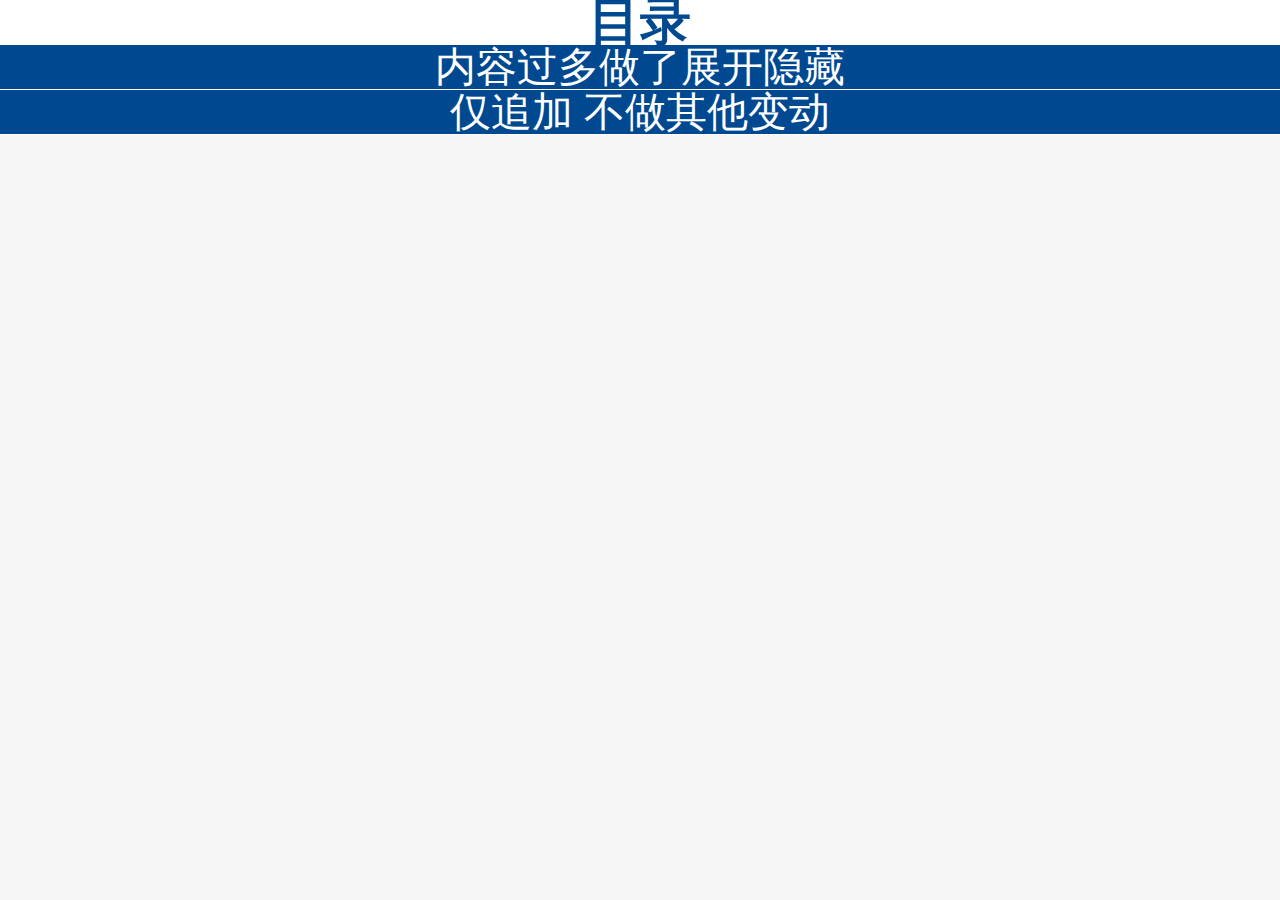
<file: index.html>
<!DOCTYPE html>
<html lang="en">

<head>
  <meta charset="UTF-8">
  <meta name="viewport" content="width=device-width, initial-scale=1, minimum-scale=1, maximum-scale=1, user-scalable=no">
  <meta http-equiv="X-UA-Compatible" content="ie=edge">
  <link rel="stylesheet" href="./css/base.css">
  <style type="text/css">
    a {
      color: #ffffff;
      width: 100%;
      display:inline-block;
    }
    ul {
      margin: 0;
      padding: 0;
      list-style: none;
      text-align: center;
      background: #004990;
    }
    li {
      height: 2.75rem;
      line-height: 2.75rem;
      border-bottom: 1px solid #ffffff;
    }
  </style>
</head>

<body>
<div class="container">
  <ul>
    <li><span style="color: #004990;background: white;display:inline-block;width: 100%;font-weight: 700;font-size: 4vw;">目录</span></li>
    <!--<li><a href="index.html">首页</a></li>-->
    <li><a href="html/QA.html">内容过多做了展开隐藏</a></li>
    <li><a href="html/answerQuestion.html">仅追加 不做其他变动</a></li>
  </ul>
</div>
</body>

</html>
</file>
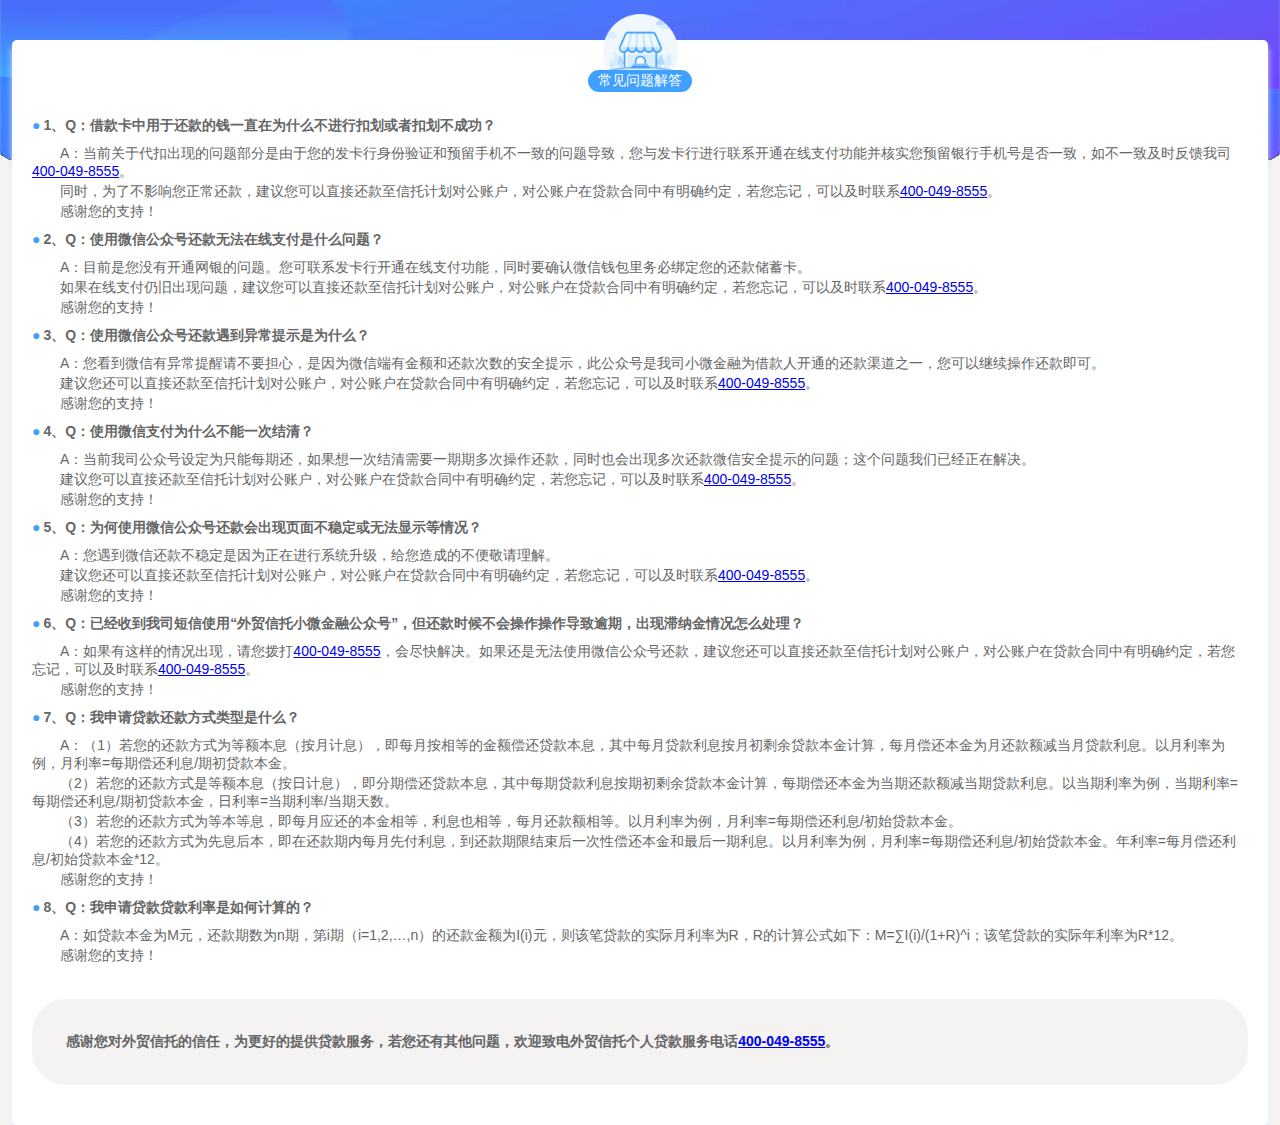
<file: html/answerQuestion.html>
<!DOCTYPE html>
<html>

<head>
    <meta charset="utf-8"/>
    <meta name="viewport" content="width=device-width,maximum-scale=1.0,user-scalable=no,initial-scale=1.0">
    <title>常见问题解答</title>
    <script type="text/javascript" src="../js/jquery-2.2.3.min.js?ver=${version}"></script>
    <!--<link rel="stylesheet" type="text/css" href="./payAlertCommon.css"/>-->
    <style type="text/css">
        * {
            margin: 0;
            padding: 0;
        }

        body {
            -webkit-user-select: none;
            -moz-user-select: none;
            -ms-user-select: none;
            user-select: none;
            -webkit-text-size-adjust: none;
            -moz-text-size-adjust: none;
            -ms-text-size-adjust: none;
            text-size-adjust: none;
            font-size: 14px;
            color: #666;
            font-family: Apple LiGothic Medium, Microsoft YaHei, SimSun, Arial, Helvetica, sans-serif;
            background-color: #f4f3f2;
        }
        p {
            text-indent:2em;
            margin: 2px 0px;
        }
        h4 {
            margin: 0px 0px;
        }

        .back_ground {
            width: 100%;
            background: url(../img/question_ground.png) no-repeat center center;
            background-size: 100% 200px;
            background-position: 0px 0px;
        }

        .merchant_bg_default {
            width: 100px;
            height: 100px;
            background-image: url('[data-uri]');
            background-size: 100px 100px;
            background-position: 0px 0px;
            background-repeat: no-repeat;
            position: relative;
            bottom: 51px;
            margin: auto;
        }

        .div_merchant_title_default{
            margin: auto;
            text-align: center;
            position: relative;
            bottom: 75px;
        }

        .ftp_font_size12 {
            font-size: 12px;
        }

        .ftp_text_align_center {
            text-align: center;
        }

        .ftp_line_height42 {
            line-height: 42px;
        }

        .ftp_color_dark_grey {
            color: #333;
        }

        .ftp_color_normal_grey {
            color: #666;
        }

        .ftp_color_light_grey {
            color: #999;
        }

        .company_bold{
            font-weight:500;
        }

        .span_merchant_title {
            font-family: PingFangSC-Regular;
            font-size: 14px;
            color: #FFFFFF;
            letter-spacing: 0;
            text-align: center;
            line-height: 22px;
            border-radius: 15px;
            background: #3FA0FF;
            width: 80px;
            display: inline-block;
        }
    </style>
</head>

<body>
<div class="back_ground" style="display: none;">
    <div class="" style="margin-left:12px;margin-right:12px;padding-top:0px;">
        <div class="" style="position: relative;top: 40px;">
            <!--merchant_section_default-->
            <div class="" style="margin-top: 0px;padding-top: 25px;padding-bottom: 20px;-moz-box-shadow:0 6px 6px rgba(224,236,248,0.9);-webkit-box-shadow:0 6px 6px rgba(224,236,248,0.9);box-shadow:0 6px 6px rgba(224,236,248,0.9);background-color:#fff;border-radius:5px;">
                <div class="merchant_bg_default" style="width: 75px;height: 75px;background-size: 75px 75px;"></div>
                <div class="div_merchant_title_default" style="margin-top: 5px;">
                    <span class="span_merchant_title" style="width: auto;padding: 0 10px;">常见问题解答</span>
                </div>

                <div style="margin-top: -60px;">
                    <!--<span style="color: #004990;">外贸信托小微金融</span>-->
                </div>

                <!--还款方式-->
                <div style="text-align: left;padding: 0px 20px;padding-bottom: 20px;">
                    <div style="display: flex;margin: 10px 0px;">
                        <!--<a style="background:#3FA0FF;display:inline-block;border-radius:50px;width:6px;height:6px;position:relative;top:7px;margin:0px 3px 0px 0px;"></a>-->
                        <div style="font-weight: 600;font-size: 14px;">
                            <!--background-image: -webkit-linear-gradient(to right,#3FA0FF,#ffffff);background-image: -webkit-linear-gradient(left,#3FA0FF,#ffffff);background-image: linear-gradient(to right,#3FA0FF,#ffffff);-->
                            <span style="color: #3FA0FF;margin-right: 3px;">●</span>1、Q：借款卡中用于还款的钱一直在为什么不进行扣划或者扣划不成功？
                        </div>
                    </div>
                    <p>A：当前关于代扣出现的问题部分是由于您的发卡行身份验证和预留手机不一致的问题导致，您与发卡行进行联系开通在线支付功能并核实您预留银行手机号是否一致，如不一致及时反馈我司<a href="tel:400-049-8555" style="text-decoration: underline;">400-049-8555</a>。</p>
                    <p>同时，为了不影响您正常还款，建议您可以直接还款至信托计划对公账户，对公账户在贷款合同中有明确约定，若您忘记，可以及时联系<a href="tel:400-049-8555" style="text-decoration: underline;">400-049-8555</a>。</p>
                    <p>感谢您的支持！</p>

                    <div style="display: flex;margin: 10px 0px;">
                        <!--<a style="background:#3FA0FF;display:inline-block;border-radius:50px;width:6px;height:6px;position:relative;top:7px;margin:0px 3px 0px 0px;"></a>-->
                        <div style="font-weight: 600;font-size: 14px;">
                            <span style="color: #3FA0FF;margin-right: 3px;">●</span>2、Q：使用微信公众号还款无法在线支付是什么问题？
                        </div>
                    </div>
                    <p>A：目前是您没有开通网银的问题。您可联系发卡行开通在线支付功能，同时要确认微信钱包里务必绑定您的还款储蓄卡。</p>
                    <p>如果在线支付仍旧出现问题，建议您可以直接还款至信托计划对公账户，对公账户在贷款合同中有明确约定，若您忘记，可以及时联系<a href="tel:400-049-8555" style="text-decoration: underline;">400-049-8555</a>。</p>
                    <p>感谢您的支持！</p>

                    <div style="display: flex;margin: 10px 0px;">
                        <!--<a style="background:#3FA0FF;display:inline-block;border-radius:50px;width:6px;height:6px;position:relative;top:7px;margin:0px 3px 0px 0px;"></a>-->
                        <div style="font-weight: 600;font-size: 14px;">
                            <span style="color: #3FA0FF;margin-right: 3px;">●</span>3、Q：使用微信公众号还款遇到异常提示是为什么？
                        </div>
                    </div>
                    <p>A：您看到微信有异常提醒请不要担心，是因为微信端有金额和还款次数的安全提示，此公众号是我司小微金融为借款人开通的还款渠道之一，您可以继续操作还款即可。</p>
                    <p>建议您还可以直接还款至信托计划对公账户，对公账户在贷款合同中有明确约定，若您忘记，可以及时联系<a href="tel:400-049-8555" style="text-decoration: underline;">400-049-8555</a>。</p>
                    <p>感谢您的支持！</p>

                    <div style="display: flex;margin: 10px 0px;">
                        <!--<a style="background:#3FA0FF;display:inline-block;border-radius:50px;width:6px;height:6px;position:relative;top:7px;margin:0px 3px 0px 0px;"></a>-->
                        <div style="font-weight: 600;font-size: 14px;">
                            <span style="color: #3FA0FF;margin-right: 3px;">●</span>4、Q：使用微信支付为什么不能一次结清？
                        </div>
                    </div>
                    <p>A：当前我司公众号设定为只能每期还，如果想一次结清需要一期期多次操作还款，同时也会出现多次还款微信安全提示的问题；这个问题我们已经正在解决。</p>
                    <p>建议您可以直接还款至信托计划对公账户，对公账户在贷款合同中有明确约定，若您忘记，可以及时联系<a href="tel:400-049-8555" style="text-decoration: underline;">400-049-8555</a>。</p>
                    <p>感谢您的支持！</p>

                    <div style="display: flex;margin: 10px 0px;">
                        <!--<a style="background:#3FA0FF;display:inline-block;border-radius:50px;width:6px;height:6px;position:relative;top:7px;margin:0px 3px 0px 0px;"></a>-->
                        <div style="font-weight: 600;font-size: 14px;">
                            <span style="color: #3FA0FF;margin-right: 3px;">●</span>5、Q：为何使用微信公众号还款会出现页面不稳定或无法显示等情况？
                        </div>
                    </div>
                    <p>A：您遇到微信还款不稳定是因为正在进行系统升级，给您造成的不便敬请理解。</p>
                    <p>建议您还可以直接还款至信托计划对公账户，对公账户在贷款合同中有明确约定，若您忘记，可以及时联系<a href="tel:400-049-8555" style="text-decoration: underline;">400-049-8555</a>。</p>
                    <p>感谢您的支持！</p>

                    <div style="display: flex;margin: 10px 0px;">
                        <!--<a style="background:#3FA0FF;display:inline-block;border-radius:50px;width:6px;height:6px;position:relative;top:7px;margin:0px 3px 0px 0px;"></a>-->
                        <div style="font-weight: 600;font-size: 14px;">
                            <span style="color: #3FA0FF;margin-right: 3px;">●</span>6、Q：已经收到我司短信使用“外贸信托小微金融公众号”，但还款时候不会操作操作导致逾期，出现滞纳金情况怎么处理？
                        </div>
                    </div>
                    <p>A：如果有这样的情况出现，请您拨打<a href="tel:400-049-8555" style="text-decoration: underline;">400-049-8555</a>，会尽快解决。如果还是无法使用微信公众号还款，建议您还可以直接还款至信托计划对公账户，对公账户在贷款合同中有明确约定，若您忘记，可以及时联系<a href="tel:400-049-8555" style="text-decoration: underline;">400-049-8555</a>。</p>
                    <p>感谢您的支持！</p>

                    <div style="display: flex;margin: 10px 0px;">
                        <!--<a style="background:#3FA0FF;display:inline-block;border-radius:50px;width:6px;height:6px;position:relative;top:7px;margin:0px 3px 0px 0px;"></a>-->
                        <div style="font-weight: 600;font-size: 14px;">
                            <span style="color: #3FA0FF;margin-right: 3px;">●</span>7、Q：我申请贷款还款方式类型是什么？
                        </div>
                    </div>
                    <p>A：（1）若您的还款方式为等额本息（按月计息），即每月按相等的金额偿还贷款本息，其中每月贷款利息按月初剩余贷款本金计算，每月偿还本金为月还款额减当月贷款利息。以月利率为例，月利率=每期偿还利息/期初贷款本金。</p>
                    <p>（2）若您的还款方式是等额本息（按日计息），即分期偿还贷款本息，其中每期贷款利息按期初剩余贷款本金计算，每期偿还本金为当期还款额减当期贷款利息。以当期利率为例，当期利率=每期偿还利息/期初贷款本金，日利率=当期利率/当期天数。</p>
                    <p>（3）若您的还款方式为等本等息，即每月应还的本金相等，利息也相等，每月还款额相等。以月利率为例，月利率=每期偿还利息/初始贷款本金。</p>
                    <p>（4）若您的还款方式为先息后本，即在还款期内每月先付利息，到还款期限结束后一次性偿还本金和最后一期利息。以月利率为例，月利率=每期偿还利息/初始贷款本金。年利率=每月偿还利息/初始贷款本金*12。</p>
                    <p>感谢您的支持！</p>

                    <div style="display: flex;margin: 10px 0px;">
                        <!--<a style="background:#3FA0FF;display:inline-block;border-radius:50px;width:6px;height:6px;position:relative;top:7px;margin:0px 3px 0px 0px;"></a>-->
                        <div style="font-weight: 600;font-size: 14px;">
                            <span style="color: #3FA0FF;margin-right: 3px;">●</span>8、Q：我申请贷款贷款利率是如何计算的？
                        </div>
                    </div>
                    <p>A：如贷款本金为M元，还款期数为n期，第i期（i=1,2,…,n）的还款金额为I(i)元，则该笔贷款的实际月利率为R，R的计算公式如下：M=∑I(i)/(1+R)^i；该笔贷款的实际年利率为R*12。</p>
                    <p>感谢您的支持！</p>

                    <div style="font-weight: 600;font-size: 14px;background-color: #f4f3f2;padding: 2.66666667vw;border-radius:2.66666667vw;margin-top: 2.66666667vw;">感谢您对外贸信托的信任，为更好的提供贷款服务，若您还有其他问题，欢迎致电外贸信托个人贷款服务电话<a href="tel:400-049-8555" style="text-decoration: underline;">400-049-8555</a>。</div>

                </div>
            </div>
        </div>
    </div>
</div>
<script type="text/javascript">
    $(function () {
        $(".back_ground").css("display","block");
    });
</script>
</body>

</html>
</file>
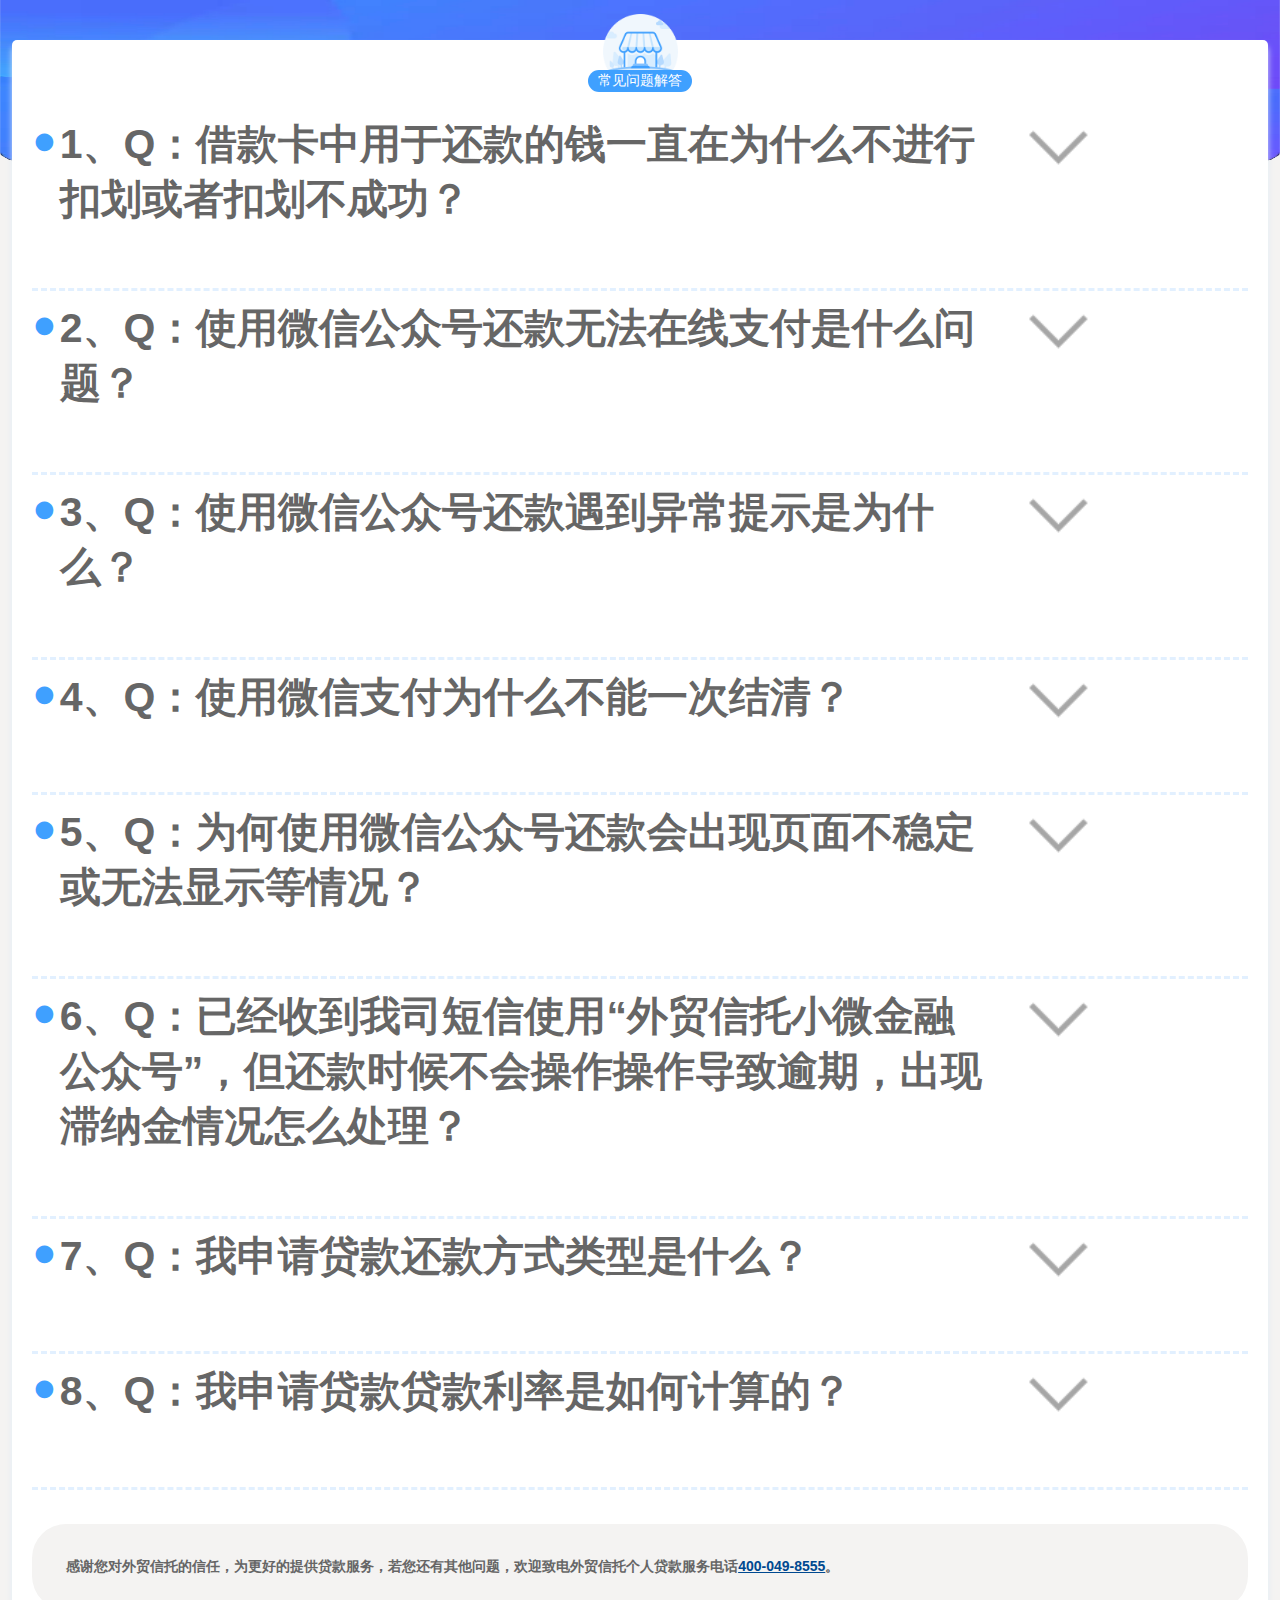
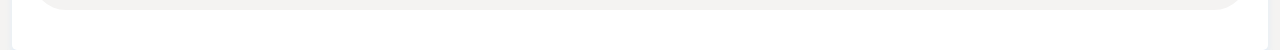
<file: html/QA.html>
<!DOCTYPE html>
<html>

<head>
    <meta charset="utf-8"/>
    <meta name="viewport" content="width=device-width,maximum-scale=1.0,user-scalable=no,initial-scale=1.0">
    <title>常见问题解答</title>
    <script type="text/javascript" src="../js/jquery-2.2.3.min.js?ver=${version}"></script>
    <!--<link rel="stylesheet" type="text/css" href="./payAlertCommon.css"/>-->
    <style type="text/css">
        * {
            margin: 0;
            padding: 0;
        }

        body {
            -webkit-user-select: none;
            -moz-user-select: none;
            -ms-user-select: none;
            user-select: none;
            -webkit-text-size-adjust: none;
            -moz-text-size-adjust: none;
            -ms-text-size-adjust: none;
            text-size-adjust: none;
            font-size: 14px;
            color: #666;
            font-family: Apple LiGothic Medium, Microsoft YaHei, SimSun, Arial, Helvetica, sans-serif;
            background-color: #f4f3f2;
        }
        p {
            text-indent:2em;
            margin: 2px 0px;
        }
        h4 {
            margin: 0px 0px;
        }

        img[src=''],img:not([src]) {
            /*opacity: 0;*/
        }

        .back_ground {
            width: 100%;
            background: url(../img/question_ground.png) no-repeat center center;
            background-size: 100% 200px;
            background-position: 0px 0px;
        }

        .merchant_bg_default {
            width: 100px;
            height: 100px;
            background-image: url('[data-uri]');
            background-size: 100px 100px;
            background-position: 0px 0px;
            background-repeat: no-repeat;
            position: relative;
            bottom: 51px;
            margin: auto;
        }

        .div_merchant_title_default{
            margin: auto;
            text-align: center;
            position: relative;
            bottom: 75px;
        }

        .span_merchant_title {
            font-family: PingFangSC-Regular;
            font-size: 14px;
            color: #FFFFFF;
            letter-spacing: 0;
            text-align: center;
            line-height: 22px;
            border-radius: 15px;
            background: #3FA0FF;
            width: 80px;
            display: inline-block;
        }

        .tel {
            text-decoration: underline;
            color: #004990;
        }

        .item {
            border-bottom: 0.26666667vw #e2f0ff dashed;
        }

        .item .Q {
            display: flex;
            margin: 10px 0px;
        }

        .item .Q .title {
            font-weight: 600;font-size: 3.2vw;padding-bottom: 4vw;display: flex;flex-direction: row;
        }

        .item .Q .title .content {
            width: 72.666667vw;
        }

        .item .Q .title .item-img {
            width: 4.8vw;
            height: 4.8vw;
            margin-left: 4vw;
        }
        .item .Q .title .item-img span {
            width: 2.66666667vw;
            height: 4.8vw;
            transition: all 0.5s ease 0s;
            transform: rotate(90deg);
            pointer-events: auto;
            overflow: hidden;
            position: absolute;
            background-repeat: no-repeat;
            background-size: 100% auto;
            background-image: url([data-uri]);

        }

        .item .A {
            width: 100%;
            display: none;
            font-size: 3.2vw;
            flex-direction: column;
        }
    </style>
</head>

<body>
<div class="back_ground" style="display: none;">
    <div class="QA" style="margin-left:12px;margin-right:12px;padding-top:0px;">
        <div class="" style="position: relative;top: 40px;">
            <!--merchant_section_default-->
            <div class="content" style="margin-top: 0px;padding-top: 25px;padding-bottom: 20px;-moz-box-shadow:0 6px 6px rgba(224,236,248,0.9);-webkit-box-shadow:0 6px 6px rgba(224,236,248,0.9);box-shadow:0 6px 6px rgba(224,236,248,0.9);background-color:#fff;border-radius:5px;">
                <div class="merchant_bg_default" style="width: 75px;height: 75px;background-size: 75px 75px;"></div>
                <div class="div_merchant_title_default" style="margin-top: 5px;">
                    <span class="span_merchant_title" style="width: auto;padding: 0 10px;">常见问题解答</span>
                </div>

                <div style="margin-top: -60px;">
                    <!--<span style="color: #004990;">外贸信托小微金融</span>-->
                </div>

                <!--还款方式-->
                <div class="list" style="text-align: left;padding: 0px 20px;padding-bottom: 20px;">
                    <div class="item">
                        <div class="Q">
                            <!--<a style="background:#3FA0FF;display:inline-block;border-radius:50px;width:6px;height:6px;position:relative;top:7px;margin:0px 3px 0px 0px;"></a>-->
                            <div class="title">
                                <!--background-image: -webkit-linear-gradient(to right,#3FA0FF,#ffffff);background-image: -webkit-linear-gradient(left,#3FA0FF,#ffffff);background-image: linear-gradient(to right,#3FA0FF,#ffffff);-->
                                <span style="color: #3FA0FF;margin-right: 3px;">●</span>
                                <span class="content">1、Q：借款卡中用于还款的钱一直在为什么不进行扣划或者扣划不成功？</span>
                                <div class="item-img"><span src="" style="transform: rotate(90deg);"></span></div>
                            </div>
                        </div>
                        <div class="A">
                            <p>A：当前关于代扣出现的问题部分是由于您的发卡行身份验证和预留手机不一致的问题导致，您与发卡行进行联系开通在线支付功能并核实您预留银行手机号是否一致，如不一致及时反馈我司<a class="tel" href="tel:400-049-8555">400-049-8555</a>。</p>
                            <p>同时，为了不影响您正常还款，建议您可以直接还款至信托计划对公账户，对公账户在贷款合同中有明确约定，若您忘记，可以及时联系<a class="tel" href="tel:400-049-8555">400-049-8555</a>。</p>
                            <p>感谢您的支持！</p>
                        </div>
                    </div>


                    <div class="item">
                        <div class="Q">
                            <div class="title">
                                <span style="color: #3FA0FF;margin-right: 3px;">●</span>
                                <span class="content">2、Q：使用微信公众号还款无法在线支付是什么问题？</span>
                                <div class="item-img"><span src="" style="transform: rotate(90deg);"></span></div>
                            </div>
                        </div>
                        <div class="A">
                            <p>A：目前是您没有开通网银的问题。您可联系发卡行开通在线支付功能，同时要确认微信钱包里务必绑定您的还款储蓄卡。</p>
                            <p>如果在线支付仍旧出现问题，建议您可以直接还款至信托计划对公账户，对公账户在贷款合同中有明确约定，若您忘记，可以及时联系<a class="tel" href="tel:400-049-8555">400-049-8555</a>。</p>
                            <p>感谢您的支持！</p>
                        </div>
                    </div>

                    <div class="item">
                        <div class="Q">
                            <div class="title">
                                <span style="color: #3FA0FF;margin-right: 3px;">●</span>
                                <span class="content">3、Q：使用微信公众号还款遇到异常提示是为什么？</span>
                                <div class="item-img"><span src="" style="transform: rotate(90deg);"></span></div>
                            </div>
                        </div>
                        <div class="A">
                            <p>A：您看到微信有异常提醒请不要担心，是因为微信端有金额和还款次数的安全提示，此公众号是我司小微金融为借款人开通的还款渠道之一，您可以继续操作还款即可。</p>
                            <p>建议您还可以直接还款至信托计划对公账户，对公账户在贷款合同中有明确约定，若您忘记，可以及时联系<a class="tel" href="tel:400-049-8555">400-049-8555</a>。</p>
                            <p>感谢您的支持！</p>
                        </div>
                    </div>

                    <div class="item">
                        <div class="Q">
                            <div class="title">
                                <span style="color: #3FA0FF;margin-right: 3px;">●</span>
                                <span class="content">4、Q：使用微信支付为什么不能一次结清？</span>
                                <div class="item-img"><span src="" style="transform: rotate(90deg);"></span></div>
                            </div>
                        </div>
                        <div class="A">
                            <p>A：当前我司公众号设定为只能每期还，如果想一次结清需要一期期多次操作还款，同时也会出现多次还款微信安全提示的问题；这个问题我们已经正在解决。</p>
                            <p>建议您可以直接还款至信托计划对公账户，对公账户在贷款合同中有明确约定，若您忘记，可以及时联系<a class="tel" href="tel:400-049-8555">400-049-8555</a>。</p>
                            <p>感谢您的支持！</p>
                        </div>
                    </div>

                    <div class="item">
                        <div class="Q">
                            <div class="title">
                                <span style="color: #3FA0FF;margin-right: 3px;">●</span>
                                <span class="content">5、Q：为何使用微信公众号还款会出现页面不稳定或无法显示等情况？</span>
                                <div class="item-img"><span src="" style="transform: rotate(90deg);"></span></div>
                            </div>
                        </div>
                        <div class="A">
                            <p>A：您遇到微信还款不稳定是因为正在进行系统升级，给您造成的不便敬请理解。</p>
                            <p>建议您还可以直接还款至信托计划对公账户，对公账户在贷款合同中有明确约定，若您忘记，可以及时联系<a class="tel" href="tel:400-049-8555">400-049-8555</a>。</p>
                            <p>感谢您的支持！</p>
                        </div>
                    </div>


                    <div class="item">
                        <div class="Q">
                            <div class="title">
                                <span style="color: #3FA0FF;margin-right: 3px;">●</span>
                                <span class="content">6、Q：已经收到我司短信使用“外贸信托小微金融公众号”，但还款时候不会操作操作导致逾期，出现滞纳金情况怎么处理？</span>
                                <div class="item-img"><span src="" style="transform: rotate(90deg);"></span></div>
                            </div>
                        </div>
                        <div class="A">
                            <p>A：如果有这样的情况出现，请您拨打<a class="tel" href="tel:400-049-8555">400-049-8555</a>，会尽快解决。如果还是无法使用微信公众号还款，建议您还可以直接还款至信托计划对公账户，对公账户在贷款合同中有明确约定，若您忘记，可以及时联系<a class="tel" href="tel:400-049-8555">400-049-8555</a>。</p>
                            <p>感谢您的支持！</p>
                        </div>
                    </div>

                    <div class="item">
                        <div class="Q">
                            <div class="title">
                                <span style="color: #3FA0FF;margin-right: 3px;">●</span>
                                <span class="content">7、Q：我申请贷款还款方式类型是什么？</span>
                                <div class="item-img"><span src="" style="transform: rotate(90deg);"></span></div>
                            </div>
                        </div>
                        <div class="A">
                            <p>A：（1）若您的还款方式为等额本息（按月计息），即每月按相等的金额偿还贷款本息，其中每月贷款利息按月初剩余贷款本金计算，每月偿还本金为月还款额减当月贷款利息。以月利率为例，月利率=每期偿还利息/期初贷款本金。</p>
                            <p>（2）若您的还款方式是等额本息（按日计息），即分期偿还贷款本息，其中每期贷款利息按期初剩余贷款本金计算，每期偿还本金为当期还款额减当期贷款利息。以当期利率为例，当期利率=每期偿还利息/期初贷款本金，日利率=当期利率/当期天数。</p>
                            <p>（3）若您的还款方式为等本等息，即每月应还的本金相等，利息也相等，每月还款额相等。以月利率为例，月利率=每期偿还利息/初始贷款本金。</p>
                            <p>（4）若您的还款方式为先息后本，即在还款期内每月先付利息，到还款期限结束后一次性偿还本金和最后一期利息。以月利率为例，月利率=每期偿还利息/初始贷款本金。年利率=每月偿还利息/初始贷款本金*12。</p>
                            <p>感谢您的支持！</p>
                        </div>
                    </div>

                    <div class="item">
                        <div class="Q">
                            <div class="title">
                                <span style="color: #3FA0FF;margin-right: 3px;">●</span>
                                <span class="content">8、Q：我申请贷款贷款利率是如何计算的？</span>
                                <div class="item-img"><span src="" style="transform: rotate(90deg);"></span></div>
                            </div>
                        </div>
                        <div class="A">
                            <p>A：如贷款本金为M元，还款期数为n期，第i期（i=1,2,…,n）的还款金额为I(i)元，则该笔贷款的实际月利率为R，R的计算公式如下：M=∑I(i)/(1+R)^i；该笔贷款的实际年利率为R*12。</p>
                            <p>感谢您的支持！</p>
                        </div>
                    </div>

                    <div style="font-weight: 600;font-size: 14px;background-color: #f4f3f2;padding: 2.66666667vw;border-radius:2.66666667vw;margin-top: 2.66666667vw;">感谢您对外贸信托的信任，为更好的提供贷款服务，若您还有其他问题，欢迎致电外贸信托个人贷款服务电话<a href="tel:400-049-8555" style="text-decoration: underline;color: #004990;">400-049-8555</a>。</div>

                </div>
            </div>
        </div>
    </div>
</div>
<script type="text/javascript">
    $(function () {
        $(".back_ground").css("display","block");
    });

    (function () {
        $('.item').on('click', '.Q', function () {
            var index = $(this).parent().index();
            var img = $(".QA .content .list .item .Q .item-img span").eq(index);
            if ($(this).next().css("display") == 'none') {
                $(this).next().css("display", "flex");
                img.css("transform", "rotate(-90deg)");
            } else {
                $(this).next().css("display", "none");
                img.css("transform", "rotate(90deg)");
            }
        })
    })();
</script>
</body>

</html>
</file>
<file: css/base.css>
html,
body {
  height: 100%;
  background-color: #f6f6f6;
}
body,
p,
h1,
h2,
h3,
h4,
h5,
h6,
ul,
dl,
ol,
dd {
  margin: 0;
  padding: 0;
  list-style: none;
  color: #333333;
  font-family: "微软雅黑";
  font-size: 3.2vw;
}
a {
  text-decoration: none;
  color: #878787;
}
img,
input,
button {
  vertical-align: middle;
  border: 0 none;
  outline-style: none;
  margin: 0;
  padding: 0;
  font-size: 3.73333333vw;
}
input {
  min-height: 14px;
}
button {
  background-color: #fff;
}
.left {
  float: left;
}
.right {
  float: right;
}
.common_email {
  position: fixed;
  z-index: 9;
  top: 0;
  width: 100%;
  height: 100%;
  background-color: rgba(100, 100, 100, 0.6);
  -webkit-transform: translateY(140%);
  transform: translateY(140%);
}
.common_email .email {
  position: absolute;
  bottom: 0;
  width: 100%;
  height: 59.06666667vw;
  padding: 0 4vw;
  background-color: #fff;
  border-top-left-radius: 6.66666667vw;
  border-top-right-radius: 6.66666667vw;
  -webkit-box-sizing: border-box;
  box-sizing: border-box;
}
.common_email .email .email_title {
  height: 15.33333333vw;
  line-height: 15.33333333vw;
  text-align: center;
}
.common_email .email .email_title .title_text {
  font-size: 4.26666667vw;
  font-weight: 700;
  color: #333333;
}
.common_email .email .email_title .title_close_email {
  position: absolute;
  top: 0;
  right: 4vw;
}
.common_email .email .email_title .title_close_email img {
  width: 3.86666667vw;
  height: 3.86666667vw;
}
.common_email .email .email_input {
  display: flex;
  justify-content: space-between;
  margin: 5.6vw 3.73333333vw 0 1.6vw;
  height: 12.53333333vw;
  line-height: 12.53333333vw;
  border-bottom: 1px solid #dfdfdf;
}
.common_email .email .email_input .input_text {
  font-size: 3.73333333vw;
  font-weight: 700;
  color: #333333;
  text-align: left;
}
.common_email .email .email_input input {
  min-height: 14px;
  text-align: right;
}
.common_email .email .email_input ::placeholder {
  font-size: 3.73333333vw;
  color: #999999;
}
.common_email .email .email_btn {
  position: relative;
  height: 25.33333333vw;
}
.common_email .email .email_btn .email_confirm {
  position: absolute;
  top: 50%;
  transform: translateY(-50%);
  width: 92vw;
  height: 11.73333333vw;
  line-height: 11.73333333vw;
  text-align: center;
  font-size: 4.26666667vw;
  font-weight: 700;
  color: #fff;
  background-color: #0c5daa;
  border-radius: 30px;
}
.common_gender {
  position: fixed;
  z-index: 9;
  top: 0;
  width: 100%;
  height: 100%;
  background-color: rgba(100, 100, 100, 0.6);
  -webkit-transform: translateY(140%);
  transform: translateY(140%);
}
.common_gender .gender {
  position: absolute;
  bottom: 0;
  width: 100%;
  height: 44.13333333vw;
  padding: 0 5.33333333vw;
  background-color: #fff;
  border-top-left-radius: 6.66666667vw;
  border-top-right-radius: 6.66666667vw;
  -webkit-box-sizing: border-box;
  box-sizing: border-box;
}
.common_gender .gender .gender_title {
  height: 15.33333333vw;
  line-height: 15.33333333vw;
  text-align: center;
}
.common_gender .gender .gender_title .title_text {
  font-size: 4.26666667vw;
  font-weight: 700;
  color: #333333;
}
.common_gender .gender .gender_title .title_close_gender {
  position: absolute;
  top: 0;
  right: 4vw;
}
.common_gender .gender .gender_title .title_close_gender img {
  width: 3.86666667vw;
  height: 3.86666667vw;
}
.common_gender .gender .gender_choose {
  font-size: 3.73333333vw;
  font-weight: 700;
  color: #333333;
}
.common_gender .gender .gender_choose .gender_choose_item {
  display: flex;
  justify-content: space-between;
  height: 14.4vw;
  line-height: 14.4vw;
}
.common_gender .gender .gender_choose .gender_choose_item .choose_value {
  width: 4.26666667vw;
}
.common_gender .gender .gender_choose .gender_choose_item .choose_value img {
  width: 4.26666667vw;
  height: 3.73333333vw;
}
.common_gender .gender .gender_choose .gender_choose_item:first-child {
  border-bottom: 1px solid #dfdfdf;
}
.common_tips {
  position: fixed;
  z-index: 999;
  top: 0;
  width: 100%;
  height: 100%;
  background-color: transparent;
}
.common_tips .tips {
  position: absolute;
  top: 50%;
  left: 50%;
  -webkit-transform: translate(-50%, -50%);
  transform: translate(-50%, -50%);
  width: 42.66666667vw;
  height: 16vw;
  line-height: 16vw;
  text-align: center;
  background-color: rgba(0, 0, 0, 0.5);
  color: #fff;
  font-size: 3.46666667vw;
  font-weight: 700;
  border-radius: 0.8vw;
}
.common_card {
  position: fixed;
  z-index: 9;
  top: 0;
  width: 100%;
  height: 100%;
  background-color: rgba(100, 100, 100, 0.6);
  -webkit-transform: translateY(140%);
  transform: translateY(140%);
}
.common_card .card {
  position: absolute;
  bottom: 0;
  width: 100%;
  height: 66.8vw;
  padding: 0 5.33333333vw;
  background-color: #fff;
  border-top-left-radius: 6.66666667vw;
  border-top-right-radius: 6.66666667vw;
  -webkit-box-sizing: border-box;
  box-sizing: border-box;
}
.common_card .card .card_title {
  height: 15.33333333vw;
  line-height: 15.33333333vw;
  text-align: center;
}
.common_card .card .card_title .title_text {
  font-size: 4.26666667vw;
  font-weight: 700;
  color: #333333;
}
.common_card .card .card_title .title_close_card {
  position: absolute;
  top: 0;
  right: 4vw;
}
.common_card .card .card_title .title_close_card img {
  width: 3.86666667vw;
  height: 3.86666667vw;
}
.common_card .card .card_content {
  height: 36vw;
}
.common_card .card .card_content .card_content_item {
  display: flex;
  justify-content: space-between;
  height: 13.33333333vw;
  line-height: 13.33333333vw;
  font-size: 3.73333333vw;
  border-bottom: 1px solid #dfdfdf;
  box-sizing: border-box;
}
.common_card .card .card_content .card_content_item .card_item_key {
  font-weight: 700;
  color: #333333;
}
.common_card .card .card_content .card_content_item .card_item_value {
  color: #999999;
}
.common_card .card .card_content .card_content_item .card_item_value .card_getCode {
  width: 23.73333333vw;
  height: 8vw;
  margin-top: 2.66666667vw;
  margin-left: 2.66666667vw;
  line-height: 8vw;
  text-align: center;
  border: 1px solid #0c5daa;
  color: #0c5daa;
  box-sizing: border-box;
}
.common_card .card .card_content .card_content_item .card_item_value img {
  margin-left: 2.4vw;
  width: 2.53333333vw;
  height: 2.53333333vw;
}
.common_card .card .card_content .card_content_item .card_item_value input {
  min-height: 14px;
  text-align: right;
}
.common_card .card .card_content .card_content_item .card_item_value ::placeholder {
  font-size: 3.73333333vw;
  color: #999999;
}
.common_card .card .card_content .card_content_item .card_code {
  display: flex;
  justify-content: space-between;
}
.common_card .card .card_content .card_content_item .card_tips {
  flex: 1;
  text-align: center;
  font-size: 2.93333333vw;
  color: #5f6e7d;
}
.common_card .card .card_btn {
  height: 15.73333333vw;
}
.common_card .card .card_btn .card_confirm {
  width: 92vw;
  height: 11.73333333vw;
  line-height: 11.73333333vw;
  text-align: center;
  font-size: 4.26666667vw;
  font-weight: 700;
  color: #fff;
  background-color: #0c5daa;
  border-radius: 30px;
}
.common_card .card_choose {
  position: absolute;
  bottom: 0;
  width: 100%;
  height: 97.73333333vw;
  padding: 0 5.33333333vw;
  background-color: #fff;
  border-top-left-radius: 6.66666667vw;
  border-top-right-radius: 6.66666667vw;
  -webkit-box-sizing: border-box;
  box-sizing: border-box;
}
.common_card .card_choose .card_choose_title {
  height: 15.33333333vw;
  line-height: 15.33333333vw;
  text-align: center;
}
.common_card .card_choose .card_choose_title .title_text {
  font-size: 4.26666667vw;
  font-weight: 700;
  color: #333333;
}
.common_card .card_choose .card_choose_title .title_back_card_choose {
  position: absolute;
  top: 0;
  left: 5.33333333vw;
}
.common_card .card_choose .card_choose_title .title_back_card_choose img {
  width: 2.53333333vw;
  height: 4.4vw;
}
.common_card .card_choose .card_choose_content {
  overflow: scroll;
  height: 82.4vw;
  font-size: 3.73333333vw;
  font-weight: 700;
}
.common_card .card_choose .card_choose_content .card_choose_item {
  display: flex;
  justify-content: space-between;
  height: 13.33333333vw;
  line-height: 13.33333333vw;
  border-bottom: 1px solid #dfdfdf;
  box-sizing: border-box;
}
.common_card .card_choose .card_choose_content .card_choose_item .choose_key {
  display: flex;
}
.common_card .card_choose .card_choose_content .card_choose_item .choose_key .choose_key_icon {
  margin-right: 4.26666667vw;
}
.common_card .card_choose .card_choose_content .card_choose_item .choose_key .choose_key_icon img {
  width: 5.86666667vw;
  height: 5.86666667vw;
}
.common_card .card_choose .card_choose_content .card_choose_item .choose_value {
  width: 4.26666667vw;
}
.common_card .card_choose .card_choose_content .card_choose_item .choose_value img {
  width: 4.26666667vw;
  height: 3.73333333vw;
}
.common_captcha_confirm {
  position: fixed;
  z-index: 99;
  top: 0;
  width: 100%;
  height: 100%;
  background-color: rgba(100, 100, 100, 0.6);
}
.common_captcha_confirm .captcha_confirm {
  position: absolute;
  top: 50%;
  left: 50%;
  -webkit-transform: translate(-50%, -50%);
  transform: translate(-50%, -50%);
  width: 82.66666667vw;
  height: 44vw;
  background-color: #fff;
  border-radius: 2.4vw;
}
.common_captcha_confirm .captcha_confirm .captcha_confirm_msg {
  display: -webkit-box;
  display: -ms-flexbox;
  display: flex;
  -webkit-box-orient: vertical;
  -webkit-box-direction: normal;
  -ms-flex-direction: column;
  flex-direction: column;
  -ms-flex-pack: distribute;
  justify-content: space-around;
  text-align: center;
  padding: 2.8vw 6vw;
  width: 100%;
  height: 29.33333333vw;
  color: #333333;
  border-bottom: 1px solid #dfdfdf;
  -webkit-box-sizing: border-box;
  box-sizing: border-box;
}
.common_captcha_confirm .captcha_confirm .captcha_confirm_msg .msg_title {
  font-size: 4.26666667vw;
  font-weight: 700;
}
.common_captcha_confirm .captcha_confirm .captcha_confirm_msg .msg_text {
  font-size: 3.46666667vw;
}
.common_captcha_confirm .captcha_confirm .captcha_confirm_btn {
  display: -webkit-box;
  display: -ms-flexbox;
  display: flex;
  height: 14.53333333vw;
  line-height: 14.53333333vw;
  font-size: 4vw;
  text-align: center;
}
.common_captcha_confirm .captcha_confirm .captcha_confirm_btn .cap_cancel {
  -webkit-box-flex: 1;
  -ms-flex: 1;
  flex: 1;
  color: #666666;
  border-right: 1px solid #dfdfdf;
  -webkit-box-sizing: border-box;
  box-sizing: border-box;
}
.common_captcha_confirm .captcha_confirm .captcha_confirm_btn .cap_confirm {
  -webkit-box-flex: 1;
  -ms-flex: 1;
  flex: 1;
  font-weight: 700;
  color: #0c5daa;
}
.common_confirm {
  position: fixed;
  z-index: 99;
  top: 0;
  width: 100%;
  height: 100%;
  background-color: rgba(100, 100, 100, 0.6);
}
.common_confirm .confirm_content {
  position: absolute;
  top: 50%;
  left: 50%;
  -webkit-transform: translate(-50%, -50%);
  transform: translate(-50%, -50%);
  width: 82.66666667vw;
  height: 44vw;
  background-color: #fff;
  border-radius: 2.4vw;
}
.common_confirm .confirm_content .confirm_content_msg {
  display: -webkit-box;
  display: -ms-flexbox;
  display: flex;
  -webkit-box-orient: vertical;
  -webkit-box-direction: normal;
  -ms-flex-direction: column;
  flex-direction: column;
  -ms-flex-pack: distribute;
  justify-content: space-around;
  text-align: center;
  padding: 2.8vw 6vw;
  width: 100%;
  height: 29.33333333vw;
  color: #333333;
  border-bottom: 1px solid #dfdfdf;
  -webkit-box-sizing: border-box;
  box-sizing: border-box;
}
.common_confirm .confirm_content .confirm_content_msg .msg_title {
  font-size: 4.26666667vw;
  font-weight: 700;
}
.common_confirm .confirm_content .confirm_content_msg .msg_text {
  font-size: 3.46666667vw;
}
.common_confirm .confirm_content .confirm_content_btn {
  display: -webkit-box;
  display: -ms-flexbox;
  display: flex;
  height: 14.53333333vw;
  line-height: 14.53333333vw;
  font-size: 4vw;
  text-align: center;
}
.common_confirm .confirm_content .confirm_content_btn .con_cancel {
  -webkit-box-flex: 1;
  -ms-flex: 1;
  flex: 1;
  color: #666666;
  border-right: 1px solid #dfdfdf;
  -webkit-box-sizing: border-box;
  box-sizing: border-box;
}
.common_confirm .confirm_content .confirm_content_btn .con_confirm {
  -webkit-box-flex: 1;
  -ms-flex: 1;
  flex: 1;
  font-weight: 700;
  color: #0c5daa;
}
.common_del_other {
  position: fixed;
  z-index: 99;
  top: 0;
  width: 100%;
  height: 100%;
  background-color: rgba(100, 100, 100, 0.6);
}
.common_del_other .del_other_content {
  position: absolute;
  top: 50%;
  left: 50%;
  -webkit-transform: translate(-50%, -50%);
  transform: translate(-50%, -50%);
  width: 82.66666667vw;
  height: 44vw;
  background-color: #fff;
  border-radius: 2.4vw;
}
.common_del_other .del_other_content .del_other_content_msg {
  display: -webkit-box;
  display: -ms-flexbox;
  display: flex;
  -webkit-box-orient: vertical;
  -webkit-box-direction: normal;
  -ms-flex-direction: column;
  flex-direction: column;
  -ms-flex-pack: distribute;
  justify-content: space-around;
  text-align: center;
  padding: 2.8vw 6vw;
  width: 100%;
  height: 29.33333333vw;
  color: #333333;
  border-bottom: 1px solid #dfdfdf;
  -webkit-box-sizing: border-box;
  box-sizing: border-box;
}
.common_del_other .del_other_content .del_other_content_msg .msg_title {
  font-size: 4.26666667vw;
  font-weight: 700;
}
.common_del_other .del_other_content .del_other_content_msg .msg_text {
  font-size: 3.46666667vw;
}
.common_del_other .del_other_content .del_other_content_btn {
  display: -webkit-box;
  display: -ms-flexbox;
  display: flex;
  height: 14.53333333vw;
  line-height: 14.53333333vw;
  font-size: 4vw;
  text-align: center;
}
.common_del_other .del_other_content .del_other_content_btn .del_cancel {
  -webkit-box-flex: 1;
  -ms-flex: 1;
  flex: 1;
  color: #666666;
  border-right: 1px solid #dfdfdf;
  -webkit-box-sizing: border-box;
  box-sizing: border-box;
}
.common_del_other .del_other_content .del_other_content_btn .del_confirm {
  -webkit-box-flex: 1;
  -ms-flex: 1;
  flex: 1;
  font-weight: 700;
  color: #0c5daa;
}
.common_petName {
  position: fixed;
  z-index: 9;
  top: 0;
  width: 100%;
  height: 100%;
  background-color: rgba(100, 100, 100, 0.6);
}
.common_petName .petName {
  position: absolute;
  top: 50%;
  left: 50%;
  -webkit-transform: translate(-50%, -50%);
  transform: translate(-50%, -50%);
  width: 80vw;
  height: 39.06666667vw;
  background-color: #fff;
  border-radius: 2.4vw;
}
.common_petName .petName .petName_input {
  height: 24.4vw;
  line-height: 24.4vw;
  text-align: center;
  border-bottom: 1px solid #dfdfdf;
  box-sizing: border-box;
}
.common_petName .petName .petName_input input {
  width: 62.66666667vw;
  height: 10.66666667vw;
  text-indent: 2.66666667vw;
  background-color: #f2f3f4;
}
.common_petName .petName .petName_input input::placeholder {
  color: #a4b5c6;
}
.common_petName .petName .petName_btn {
  display: flex;
  height: 14.53333333vw;
  line-height: 14.53333333vw;
  font-size: 4vw;
  text-align: center;
}
.common_petName .petName .petName_btn .pet_cancel {
  -webkit-box-flex: 1;
  -ms-flex: 1;
  flex: 1;
  color: #666666;
  border-right: 1px solid #dfdfdf;
  -webkit-box-sizing: border-box;
  box-sizing: border-box;
}
.common_petName .petName .petName_btn .pet_confirm {
  -webkit-box-flex: 1;
  -ms-flex: 1;
  flex: 1;
  font-weight: 700;
  color: #0c5daa;
}
.common_Name {
  position: fixed;
  z-index: 9;
  top: 0;
  width: 100%;
  height: 100%;
  background-color: rgba(100, 100, 100, 0.6);
}
.common_Name .Name {
  position: absolute;
  top: 50%;
  left: 50%;
  -webkit-transform: translate(-50%, -50%);
  transform: translate(-50%, -50%);
  width: 80vw;
  height: 39.06666667vw;
  background-color: #fff;
  border-radius: 2.4vw;
}
.common_Name .Name .Name_input {
  height: 24.4vw;
  line-height: 24.4vw;
  text-align: center;
  border-bottom: 1px solid #dfdfdf;
  box-sizing: border-box;
}
.common_Name .Name .Name_input input {
  width: 62.66666667vw;
  height: 10.66666667vw;
  text-indent: 2.66666667vw;
  background-color: #f2f3f4;
}
.common_Name .Name .Name_input input::placeholder {
  color: #a4b5c6;
}
.common_Name .Name .Name_btn {
  display: flex;
  height: 14.53333333vw;
  line-height: 14.53333333vw;
  font-size: 4vw;
  text-align: center;
}
.common_Name .Name .Name_btn .Name_cancel {
  -webkit-box-flex: 1;
  -ms-flex: 1;
  flex: 1;
  color: #666666;
  border-right: 1px solid #dfdfdf;
  -webkit-box-sizing: border-box;
  box-sizing: border-box;
}
.common_Name .Name .Name_btn .Name_confirm {
  -webkit-box-flex: 1;
  -ms-flex: 1;
  flex: 1;
  font-weight: 700;
  color: #0c5daa;
}
.common_msg {
  position: fixed;
  z-index: 9;
  top: 0;
  width: 100%;
  height: 100%;
  background-color: rgba(100, 100, 100, 0.6);
}
.common_msg .msg {
  position: absolute;
  top: 50%;
  left: 50%;
  -webkit-transform: translate(-50%, -50%);
  transform: translate(-50%, -50%);
  width: 80vw;
  height: 39.06666667vw;
  background-color: #fff;
  border-radius: 2.4vw;
}
.common_msg .msg .msg_input {
  height: 24.4vw;
  line-height: 24.4vw;
  text-align: center;
  border-bottom: 1px solid #dfdfdf;
  box-sizing: border-box;
}
.common_msg .msg .msg_input input {
  width: 62.66666667vw;
  height: 10.66666667vw;
  text-indent: 2.66666667vw;
  background-color: #f2f3f4;
}
.common_msg .msg .msg_input input::placeholder {
  color: #a4b5c6;
}
.common_msg .msg .msg_btn {
  display: flex;
  height: 14.53333333vw;
  line-height: 14.53333333vw;
  font-size: 4vw;
  text-align: center;
}
.common_msg .msg .msg_btn .msg_cancel {
  -webkit-box-flex: 1;
  -ms-flex: 1;
  flex: 1;
  color: #666666;
  border-right: 1px solid #dfdfdf;
  -webkit-box-sizing: border-box;
  box-sizing: border-box;
}
.common_msg .msg .msg_btn .msg_confirm {
  -webkit-box-flex: 1;
  -ms-flex: 1;
  flex: 1;
  font-weight: 700;
  color: #0c5daa;
}
.common_phone {
  position: fixed;
  z-index: 9;
  top: 0;
  width: 100%;
  height: 100%;
  background-color: rgba(100, 100, 100, 0.6);
}
.common_phone .phone {
  position: absolute;
  top: 50%;
  left: 50%;
  -webkit-transform: translate(-50%, -50%);
  transform: translate(-50%, -50%);
  width: 80vw;
  height: 62.66666667vw;
  background-color: #fff;
  border-radius: 2.4vw;
}
.common_phone .phone .phone_content {
  height: 48vw;
  border-bottom: 1px solid #dfdfdf;
  box-sizing: border-box;
}
.common_phone .phone .phone_content .phone_title {
  height: 17.2vw;
  line-height: 17.2vw;
  font-size: 4.26666667vw;
  font-weight: 700;
  color: #333333;
  text-align: center;
}
.common_phone .phone .phone_content .phone_input .phone_input_item {
  display: flex;
  width: 62.66666667vw;
  height: 10.66666667vw;
  margin: 0 auto 4vw;
}
.common_phone .phone .phone_content .phone_input .phone_input_item .getCode {
  width: 22.66666667vw;
  height: 10.66666667vw;
  font-size: 3.73333333vw;
  line-height: 10.66666667vw;
  text-align: center;
  color: #ffffff;
  background-color: #0c5daa;
  border-top-right-radius: 1.33333333vw;
  border-bottom-right-radius: 1.33333333vw;
}
.common_phone .phone .phone_content .phone_input .phone_input_item input {
  flex: 1;
  width: 40vw;
  text-indent: 2.66666667vw;
  background-color: #f2f3f4;
  border-radius: 1.33333333vw;
}
.common_phone .phone .phone_content .phone_input .phone_input_item input::placeholder {
  color: #a4b5c6;
}
.common_phone .phone .phone_btn {
  display: flex;
  height: 14.53333333vw;
  line-height: 14.53333333vw;
  font-size: 4vw;
  text-align: center;
}
.common_phone .phone .phone_btn .pho_cancel {
  -webkit-box-flex: 1;
  -ms-flex: 1;
  flex: 1;
  color: #666666;
  border-right: 1px solid #dfdfdf;
  -webkit-box-sizing: border-box;
  box-sizing: border-box;
}
.common_phone .phone .phone_btn .pho_confirm {
  -webkit-box-flex: 1;
  -ms-flex: 1;
  flex: 1;
  font-weight: 700;
  color: #0c5daa;
}
.common_go {
  position: fixed;
  z-index: 99;
  top: 0;
  width: 100%;
  height: 100%;
  background-color: rgba(100, 100, 100, 0.6);
}
.common_go .go_content {
  position: absolute;
  top: 50%;
  left: 50%;
  -webkit-transform: translate(-50%, -50%);
  transform: translate(-50%, -50%);
  width: 82.66666667vw;
  height: 44vw;
  background-color: #fff;
  border-radius: 2.4vw;
}
.common_go .go_content .go_content_msg {
  display: -webkit-box;
  display: -ms-flexbox;
  display: flex;
  -webkit-box-orient: vertical;
  -webkit-box-direction: normal;
  -ms-flex-direction: column;
  flex-direction: column;
  -ms-flex-pack: distribute;
  justify-content: space-around;
  text-align: center;
  padding: 2.8vw 6vw;
  width: 100%;
  height: 29.33333333vw;
  color: #333333;
  border-bottom: 1px solid #dfdfdf;
  -webkit-box-sizing: border-box;
  box-sizing: border-box;
}
.common_go .go_content .go_content_msg .msg_title {
  font-size: 4.26666667vw;
  font-weight: 700;
}
.common_go .go_content .go_content_msg .msg_text {
  font-size: 3.46666667vw;
}
.common_go .go_content .go_content_btn {
  display: -webkit-box;
  display: -ms-flexbox;
  display: flex;
  height: 14.53333333vw;
  line-height: 14.53333333vw;
  font-size: 4vw;
  text-align: center;
}
.common_go .go_content .go_content_btn .go_cancel {
  -webkit-box-flex: 1;
  -ms-flex: 1;
  flex: 1;
  color: #666666;
  border-right: 1px solid #dfdfdf;
  -webkit-box-sizing: border-box;
  box-sizing: border-box;
}
.common_go .go_content .go_content_btn .go_confirm {
  -webkit-box-flex: 1;
  -ms-flex: 1;
  flex: 1;
  font-weight: 700;
  color: #0c5daa;
}
.common_bind_contract {
  position: fixed;
  z-index: 9;
  top: 0;
  width: 100%;
  height: 100%;
  background-color: rgba(100, 100, 100, 0.6);
  -webkit-transform: translateY(140%);
  transform: translateY(140%);
}
.common_bind_contract .bind_contract {
  position: absolute;
  bottom: 0;
  width: 100%;
  height: 156.53333333vw;
  background-color: #fff;
  border-top-left-radius: 6.66666667vw;
  border-top-right-radius: 6.66666667vw;
  -webkit-box-sizing: border-box;
  box-sizing: border-box;
}
.common_bind_contract .bind_contract .head {
  height: 15.06666667vw;
  line-height: 15.06666667vw;
  text-align: center;
}
.common_bind_contract .bind_contract .head .head_text {
  font-size: 4.26666667vw;
  color: #333333;
  font-weight: 700;
}
.common_bind_contract .bind_contract .head .head_close {
  position: absolute;
  top: 0;
  right: 8.13333333vw;
}
.common_bind_contract .bind_contract .head .head_close img {
  width: 3.86666667vw;
  height: 3.86666667vw;
}
.common_bind_contract .bind_contract .content {
  height: 121.33333333vw;
  background-color: #F4F4F4;
  padding: 4vw;
  box-sizing: border-box;
  overflow: scroll;
}
.common_bind_contract .bind_contract .content .item_list .content_item {
  display: flex;
  margin-bottom: 2.66666667vw;
}
.common_bind_contract .bind_contract .content .item_list .content_item .choose_box {
  display: flex;
  justify-content: center;
  align-items: center;
  width: 9.33333333vw;
}
.common_bind_contract .bind_contract .content .item_list .content_item .choose_box img {
  width: 5.33333333vw;
  height: 5.33333333vw;
}
.common_bind_contract .bind_contract .content .item_list .content_item .choose_bind {
  position: relative;
  background-color: #fff;
  width: 82.66666667vw;
  height: 43.06666667vw;
  border-radius: 2.4vw;
  margin-bottom: 4vw;
}
.common_bind_contract .bind_contract .content .item_list .content_item .choose_bind .bind_title {
  display: flex;
  justify-content: space-between;
  align-items: center;
  padding: 0 4vw;
  height: 11.73333333vw;
  box-sizing: border-box;
}
.common_bind_contract .bind_contract .content .item_list .content_item .choose_bind .bind_title .title_text {
  color: #333333;
  font-size: 4vw;
  font-weight: 700;
  max-width: 80%;
  white-space: nowrap;
  text-overflow: ellipsis;
  overflow: hidden;
}
.common_bind_contract .bind_contract .content .item_list .content_item .choose_bind .bind_title .title_status {
  display: flex;
  justify-content: center;
  align-items: center;
  width: 14.66666667vw;
  height: 5.33333333vw;
  font-size: 3.2vw;
  border-radius: 3.2vw;
}
.common_bind_contract .bind_contract .content .item_list .content_item .choose_bind .bind_content {
  padding: 0 4vw;
  box-sizing: border-box;
  color: #5F6E7D;
  font-size: 3.46666667vw;
}
.common_bind_contract .bind_contract .content .item_list .content_item .choose_bind .bind_content .bind_content_item {
  display: flex;
  justify-content: left;
  height: 6vw;
  line-height: 6vw;
  margin-bottom: 1.6vw;
}
.common_bind_contract .bind_contract .content .item_list .content_item .choose_bind .bind_content .bind_content_item .bind_key {
  display: flex;
  justify-content: left;
  align-items: center;
  width: 40%;
}
.common_bind_contract .bind_contract .content .item_list .content_item .choose_bind .bind_content .bind_content_item .bind_key .key_point {
  width: 1.06666667vw;
  height: 1.06666667vw;
  background-color: #3d76d9;
  margin-right: 2.66666667vw;
  border-radius: 50%;
}
.common_bind_contract .bind_contract .content .item_list .content_item .choose_bind .bind_content .bind_content_item .bind_value {
  display: flex;
  justify-content: right;
  width: 40%;
}
.common_bind_contract .bind_contract .content .item_list .content_item .choose_bind .bind_content .bind_content_item .bind_value .value_text {
  max-width: 100%;
  white-space: nowrap;
  text-overflow: ellipsis;
  overflow: hidden;
}
.common_bind_contract .bind_contract .content .item_list .content_item .choose_bind .bind_content .bind_content_item .bind_value .amount {
  display: flex;
  color: #0c5daa;
  font-weight: 700;
}
.common_bind_contract .bind_contract .content .item_list .content_item .choose_bind .bind_content .bind_content_item .bind_value .amount div:last-child {
  max-width: 100%;
  white-space: nowrap;
  text-overflow: ellipsis;
  overflow: hidden;
}
.common_bind_contract .bind_contract .content .item_list .content_item .choose_bind .bind_status {
  position: absolute;
  top: 2.93333333vw;
  right: 2.93333333vw;
}
.common_bind_contract .bind_contract .content .item_list .content_item .choose_bind .bind_status img {
  width: 16.8vw;
  height: 12.8vw;
}
.common_bind_contract .bind_contract .content .item_list .content_item:last-child {
  margin-bottom: 0;
}
.common_bind_contract .bind_contract .content .contract_more {
  background-color: #fff;
  width: 100%;
  height: 10.66666667vw;
  line-height: 10.66666667vw;
  text-align: center;
  font-size: 3.46666667vw;
  -webkit-box-sizing: border-box;
  box-sizing: border-box;
  color: #999999;
  margin-bottom: 4vw;
  border-radius: 2.4vw;
}
.common_bind_contract .bind_contract .content .contract_more img {
  width: 2.53333333vw;
  height: 2.13333333vw;
  margin-left: 2.66666667vw;
}
.common_bind_contract .bind_contract .content .item_none {
  padding: 37.86666667vw 4vw 17.33333333vw 4vw;
  box-sizing: border-box;
  text-align: center;
}
.common_bind_contract .bind_contract .content .item_none img {
  width: 15.2vw;
  height: 16.26666667vw;
  margin-bottom: 5.06666667vw;
}
.common_bind_contract .bind_contract .content .item_none .img_text {
  font-size: 3.46666667vw;
  color: #98A0A8;
  width: 40vw;
  text-align: center;
  margin: 0 auto;
}
.common_bind_contract .bind_contract .foot {
  display: flex;
  position: absolute;
  bottom: 0;
  height: 20vw;
  width: 100%;
  box-shadow: 0 0 2.13333333vw 1.06666667vw #ccc;
}
.common_bind_contract .bind_contract .foot .foot_text {
  flex: 1;
  padding-left: 4vw;
  box-sizing: border-box;
  font-size: 3.46666667vw;
  color: #999999;
}
.common_bind_contract .bind_contract .foot .foot_text .foot_text_title {
  height: 10.66666667vw;
  line-height: 10.66666667vw;
}
.common_bind_contract .bind_contract .foot .foot_text .foot_text_title .contract_sum {
  color: #0C5DAA;
}
.common_bind_contract .bind_contract .foot .foot_text .foot_text_choose {
  display: flex;
  justify-content: space-between;
  height: 9.33333333vw;
}
.common_bind_contract .bind_contract .foot .foot_text .foot_text_choose .page_choose {
  flex: 1;
  display: flex;
  justify-content: left;
  align-items: flex-start;
  width: 21.6vw;
}
.common_bind_contract .bind_contract .foot .foot_text .foot_text_choose .page_choose img {
  margin-right: 1.33333333vw;
  width: 5.33333333vw;
  height: 5.33333333vw;
}
.common_bind_contract .bind_contract .foot .foot_text .foot_text_choose .all_choose {
  flex: 1;
  display: flex;
  justify-content: left;
  align-items: flex-start;
  width: 21.6vw;
}
.common_bind_contract .bind_contract .foot .foot_text .foot_text_choose .all_choose img {
  margin-right: 2.4vw;
  width: 5.33333333vw;
  height: 5.33333333vw;
}
.common_bind_contract .bind_contract .foot .foot_btn {
  width: 42.93333333vw;
  padding: 4.13333333vw;
  box-sizing: border-box;
}
.common_bind_contract .bind_contract .foot .foot_btn .complete_btn {
  width: 34.66666667vw;
  height: 11.73333333vw;
  line-height: 11.73333333vw;
  text-align: center;
  border-radius: 6.4vw;
  background-color: #B8C1C9;
  color: #fff;
  font-size: 4vw;
  font-weight: 700;
}
.common_bind_contract .bind_contract .foot .foot_btn .complete_btn_choose {
  width: 34.66666667vw;
  height: 11.73333333vw;
  line-height: 11.73333333vw;
  text-align: center;
  border-radius: 6.4vw;
  background-color: #0C5DAA;
  color: #fff;
  font-size: 4vw;
  font-weight: 700;
}
.normal {
  color: #ffffff;
  background-color: #0c5daa;
}
.danger {
  color: #ffffff;
  background-color: #e24f61;
}
.complete {
  color: #5f6e7d;
  border: 1px solid #5f6e7d;
  background-color: #ffffff;
}
.control {
  white-space: nowrap;
  text-overflow: ellipsis;
  overflow: hidden;
}
</file>
